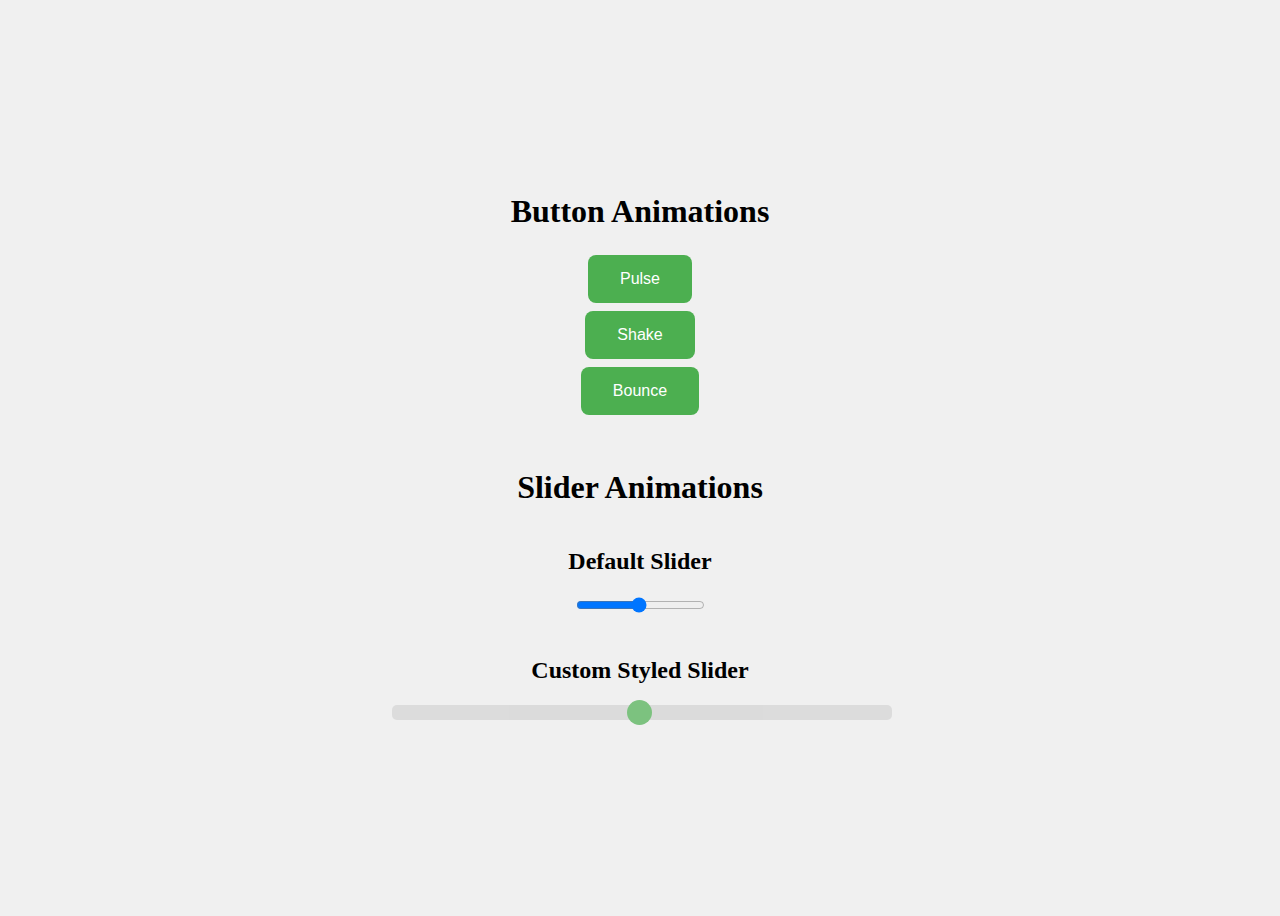
<file: animation.html>
<!DOCTYPE html>
<html lang="en">
<head>
    <meta charset="UTF-8">
    <meta name="viewport" content="width=device-width, initial-scale=1.0">
    <title>UI Animations</title>
    <style>
        body {
            display: flex;
            justify-content: center;
            align-items: center;
            min-height: 100vh;
            background-color: #f0f0f0;
            flex-direction: column;
            padding: 20px;
            box-sizing: border-box;
        }
        .btn {
            background-color: #4CAF50;
            border: none;
            color: white;
            padding: 15px 32px;
            text-align: center;
            text-decoration: none;
            display: inline-block;
            font-size: 16px;
            margin: 4px 2px;
            cursor: pointer;
            border-radius: 8px;
            transition: all 0.3s ease;
        }

        .pulse:hover {
            animation: pulse-animation 1s infinite;
        }

        @keyframes pulse-animation {
            0% {
                box-shadow: 0 0 0 0 rgba(76, 175, 80, 0.7);
            }
            100% {
                box-shadow: 0 0 0 20px rgba(76, 175, 80, 0);
            }
        }

        .shake:hover {
            animation: shake-animation 0.5s infinite;
        }

        @keyframes shake-animation {
            0% { transform: translate(1px, 1px) rotate(0deg); }
            10% { transform: translate(-1px, -2px) rotate(-1deg); }
            20% { transform: translate(-3px, 0px) rotate(1deg); }
            30% { transform: translate(3px, 2px) rotate(0deg); }
            40% { transform: translate(1px, -1px) rotate(1deg); }
            50% { transform: translate(-1px, 2px) rotate(-1deg); }
            60% { transform: translate(-3px, 1px) rotate(0deg); }
            70% { transform: translate(3px, 1px) rotate(-1deg); }
            80% { transform: translate(-1px, -1px) rotate(1deg); }
            90% { transform: translate(1px, 2px) rotate(0deg); }
            100% { transform: translate(1px, -2px) rotate(-1deg); }
        }

        .bounce:hover {
            animation: bounce-animation 0.5s;
        }

        @keyframes bounce-animation {
            0%   { transform: translateY(0); }
            50%  { transform: translateY(-10px); }
            100% { transform: translateY(0); }
        }

        .slider-container {
            width: 80%;
            max-width: 500px;
            text-align: center;
            margin-bottom: 20px;
        }

        .custom-slider {
            -webkit-appearance: none;
            width: 100%;
            height: 15px;
            border-radius: 5px;  
            background: #d3d3d3;
            outline: none;
            opacity: 0.7;
            -webkit-transition: .2s;
            transition: opacity .2s;
        }

        .custom-slider:hover {
            opacity: 1;
        }

        .custom-slider::-webkit-slider-thumb {
            -webkit-appearance: none;
            appearance: none;
            width: 25px;
            height: 25px;
            border-radius: 50%; 
            background: #4CAF50;
            cursor: pointer;
        }

        .custom-slider::-moz-range-thumb {
            width: 25px;
            height: 25px;
            border-radius: 50%;
            background: #4CAF50;
            cursor: pointer;
        }
    </style>
</head>
<body>

    <h1>Button Animations</h1>
    <button class="btn pulse">Pulse</button>
    <button class="btn shake">Shake</button>
    <button class="btn bounce">Bounce</button>

    <h1 style="margin-top: 50px;">Slider Animations</h1>
    <div class="slider-container">
        <h2>Default Slider</h2>
        <input type="range" min="1" max="100" value="50">
    </div>
    <div class="slider-container">
        <h2>Custom Styled Slider</h2>
        <input type="range" min="1" max="100" value="50" class="custom-slider">
    </div>

</body>
</html>
</file>
